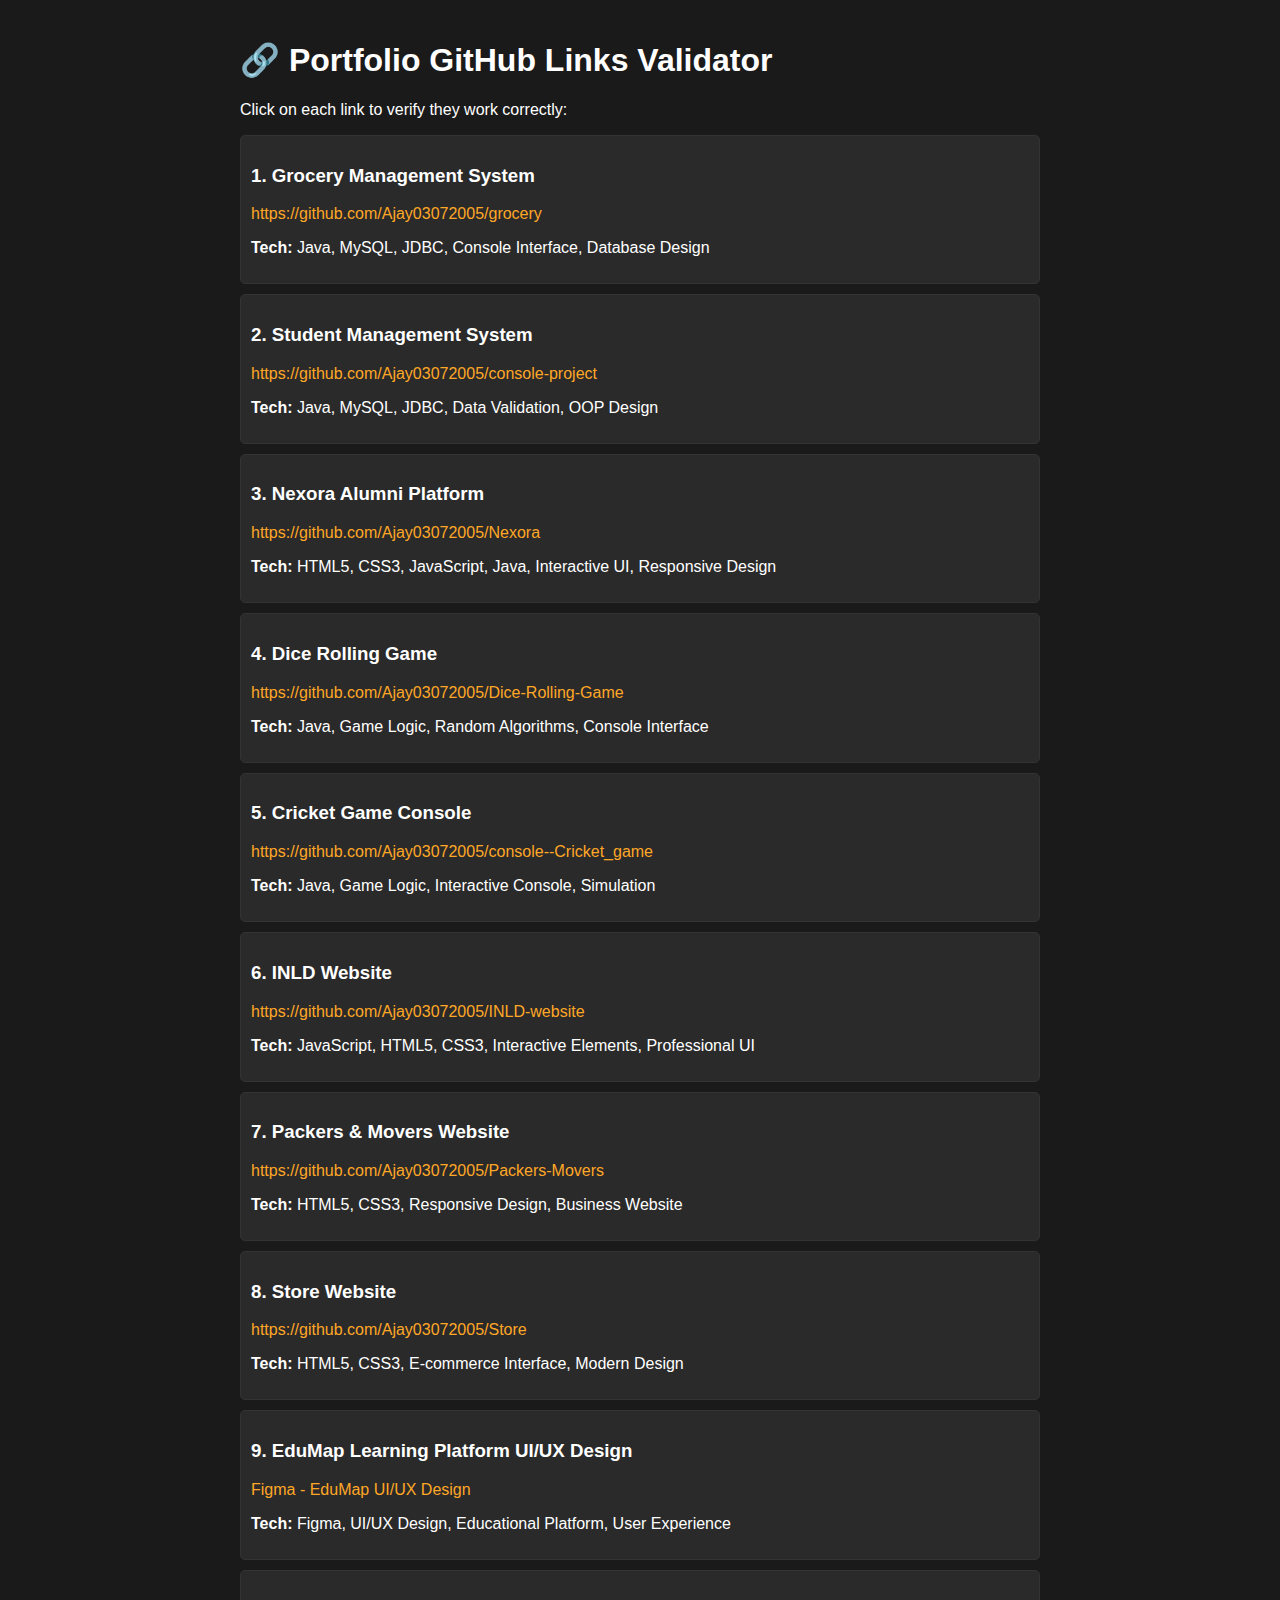
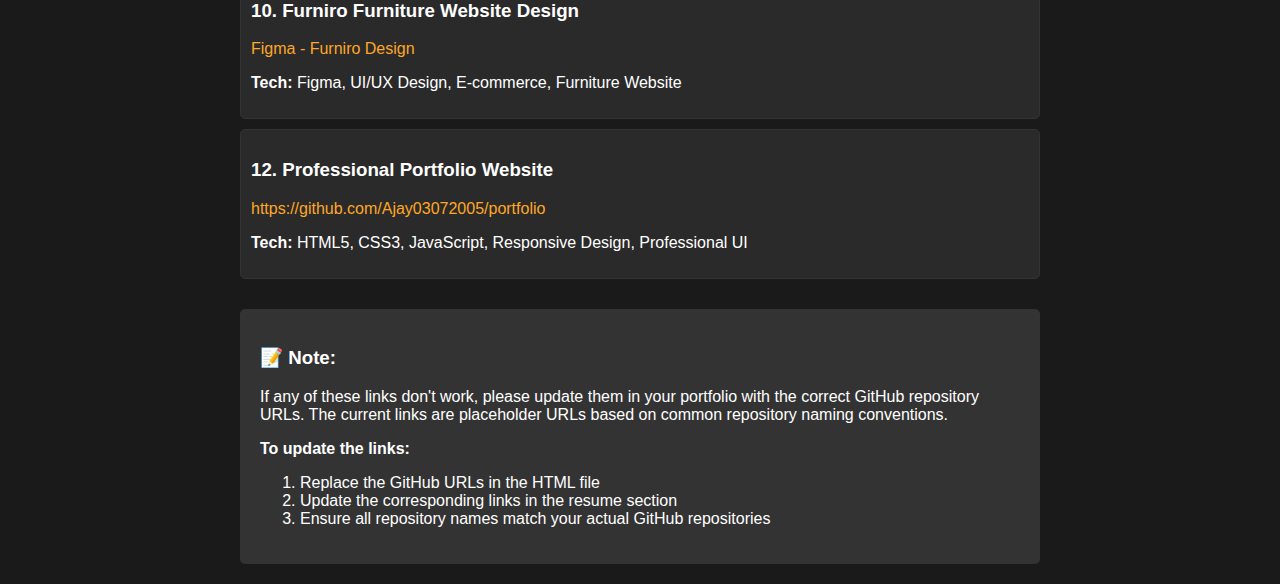
<file: validate-links.html>
<!DOCTYPE html>
<html lang="en">
<head>
    <meta charset="UTF-8">
    <meta name="viewport" content="width=device-width, initial-scale=1.0">
    <title>Portfolio Link Validator</title>
    <style>
        body {
            font-family: Arial, sans-serif;
            max-width: 800px;
            margin: 0 auto;
            padding: 20px;
            background-color: #1a1a1a;
            color: #ffffff;
        }
        .link-test {
            margin: 10px 0;
            padding: 10px;
            border: 1px solid #333;
            border-radius: 5px;
            background-color: #2a2a2a;
        }
        .link-test a {
            color: #ffa726;
            text-decoration: none;
        }
        .link-test a:hover {
            text-decoration: underline;
        }
        .status {
            font-weight: bold;
        }
        .success { color: #4caf50; }
        .pending { color: #ff9800; }
        .error { color: #f44336; }
    </style>
</head>
<body>
    <h1>🔗 Portfolio GitHub Links Validator</h1>
    <p>Click on each link to verify they work correctly:</p>

    <div class="link-test">
        <h3>1. Grocery Management System</h3>
        <p><a href="https://github.com/Ajay03072005/grocery" target="_blank">https://github.com/Ajay03072005/grocery</a></p>
        <p><strong>Tech:</strong> Java, MySQL, JDBC, Console Interface, Database Design</p>
    </div>

    <div class="link-test">
        <h3>2. Student Management System</h3>
        <p><a href="https://github.com/Ajay03072005/console-project" target="_blank">https://github.com/Ajay03072005/console-project</a></p>
        <p><strong>Tech:</strong> Java, MySQL, JDBC, Data Validation, OOP Design</p>
    </div>

    <div class="link-test">
        <h3>3. Nexora Alumni Platform</h3>
        <p><a href="https://github.com/Ajay03072005/Nexora" target="_blank">https://github.com/Ajay03072005/Nexora</a></p>
        <p><strong>Tech:</strong> HTML5, CSS3, JavaScript, Java, Interactive UI, Responsive Design</p>
    </div>

    <div class="link-test">
        <h3>4. Dice Rolling Game</h3>
        <p><a href="https://github.com/Ajay03072005/Dice-Rolling-Game" target="_blank">https://github.com/Ajay03072005/Dice-Rolling-Game</a></p>
        <p><strong>Tech:</strong> Java, Game Logic, Random Algorithms, Console Interface</p>
    </div>

    <div class="link-test">
        <h3>5. Cricket Game Console</h3>
        <p><a href="https://github.com/Ajay03072005/console--Cricket_game" target="_blank">https://github.com/Ajay03072005/console--Cricket_game</a></p>
        <p><strong>Tech:</strong> Java, Game Logic, Interactive Console, Simulation</p>
    </div>

    <div class="link-test">
        <h3>6. INLD Website</h3>
        <p><a href="https://github.com/Ajay03072005/INLD-website" target="_blank">https://github.com/Ajay03072005/INLD-website</a></p>
        <p><strong>Tech:</strong> JavaScript, HTML5, CSS3, Interactive Elements, Professional UI</p>
    </div>

    <div class="link-test">
        <h3>7. Packers & Movers Website</h3>
        <p><a href="https://github.com/Ajay03072005/Packers-Movers" target="_blank">https://github.com/Ajay03072005/Packers-Movers</a></p>
        <p><strong>Tech:</strong> HTML5, CSS3, Responsive Design, Business Website</p>
    </div>

    <div class="link-test">
        <h3>8. Store Website</h3>
        <p><a href="https://github.com/Ajay03072005/Store" target="_blank">https://github.com/Ajay03072005/Store</a></p>
        <p><strong>Tech:</strong> HTML5, CSS3, E-commerce Interface, Modern Design</p>
    </div>

    <div class="link-test">
        <h3>9. EduMap Learning Platform UI/UX Design</h3>
        <p><a href="https://www.figma.com/proto/ApK4kA3nDyL0EhbAdbUTzO/edumap?page-id=0%3A1&node-id=2015-2&starting-point-node-id=2015%3A2&t=vV8XyDhczyqaqz3D-1" target="_blank">Figma - EduMap UI/UX Design</a></p>
        <p><strong>Tech:</strong> Figma, UI/UX Design, Educational Platform, User Experience</p>
    </div>

    <div class="link-test">
        <h3>10. Furniro Furniture Website Design</h3>
        <p><a href="https://www.figma.com/proto/NAo94VTWgATh8kZ6rq8N2p/Untitled?page-id=0%3A1&node-id=0-3&starting-point-node-id=0%3A3&t=NiQeStMcXz8Gwb3F-1" target="_blank">Figma - Furniro Design</a></p>
        <p><strong>Tech:</strong> Figma, UI/UX Design, E-commerce, Furniture Website</p>
    </div>

    <div class="link-test">
        <h3>12. Professional Portfolio Website</h3>
        <p><a href="https://github.com/Ajay03072005/portfolio" target="_blank">https://github.com/Ajay03072005/portfolio</a></p>
        <p><strong>Tech:</strong> HTML5, CSS3, JavaScript, Responsive Design, Professional UI</p>
    </div>
    </div>

    <div style="margin-top: 30px; padding: 20px; background-color: #333; border-radius: 5px;">
        <h3>📝 Note:</h3>
        <p>If any of these links don't work, please update them in your portfolio with the correct GitHub repository URLs. The current links are placeholder URLs based on common repository naming conventions.</p>
        <p><strong>To update the links:</strong></p>
        <ol>
            <li>Replace the GitHub URLs in the HTML file</li>
            <li>Update the corresponding links in the resume section</li>
            <li>Ensure all repository names match your actual GitHub repositories</li>
        </ol>
    </div>
</body>
</html>
</file>
